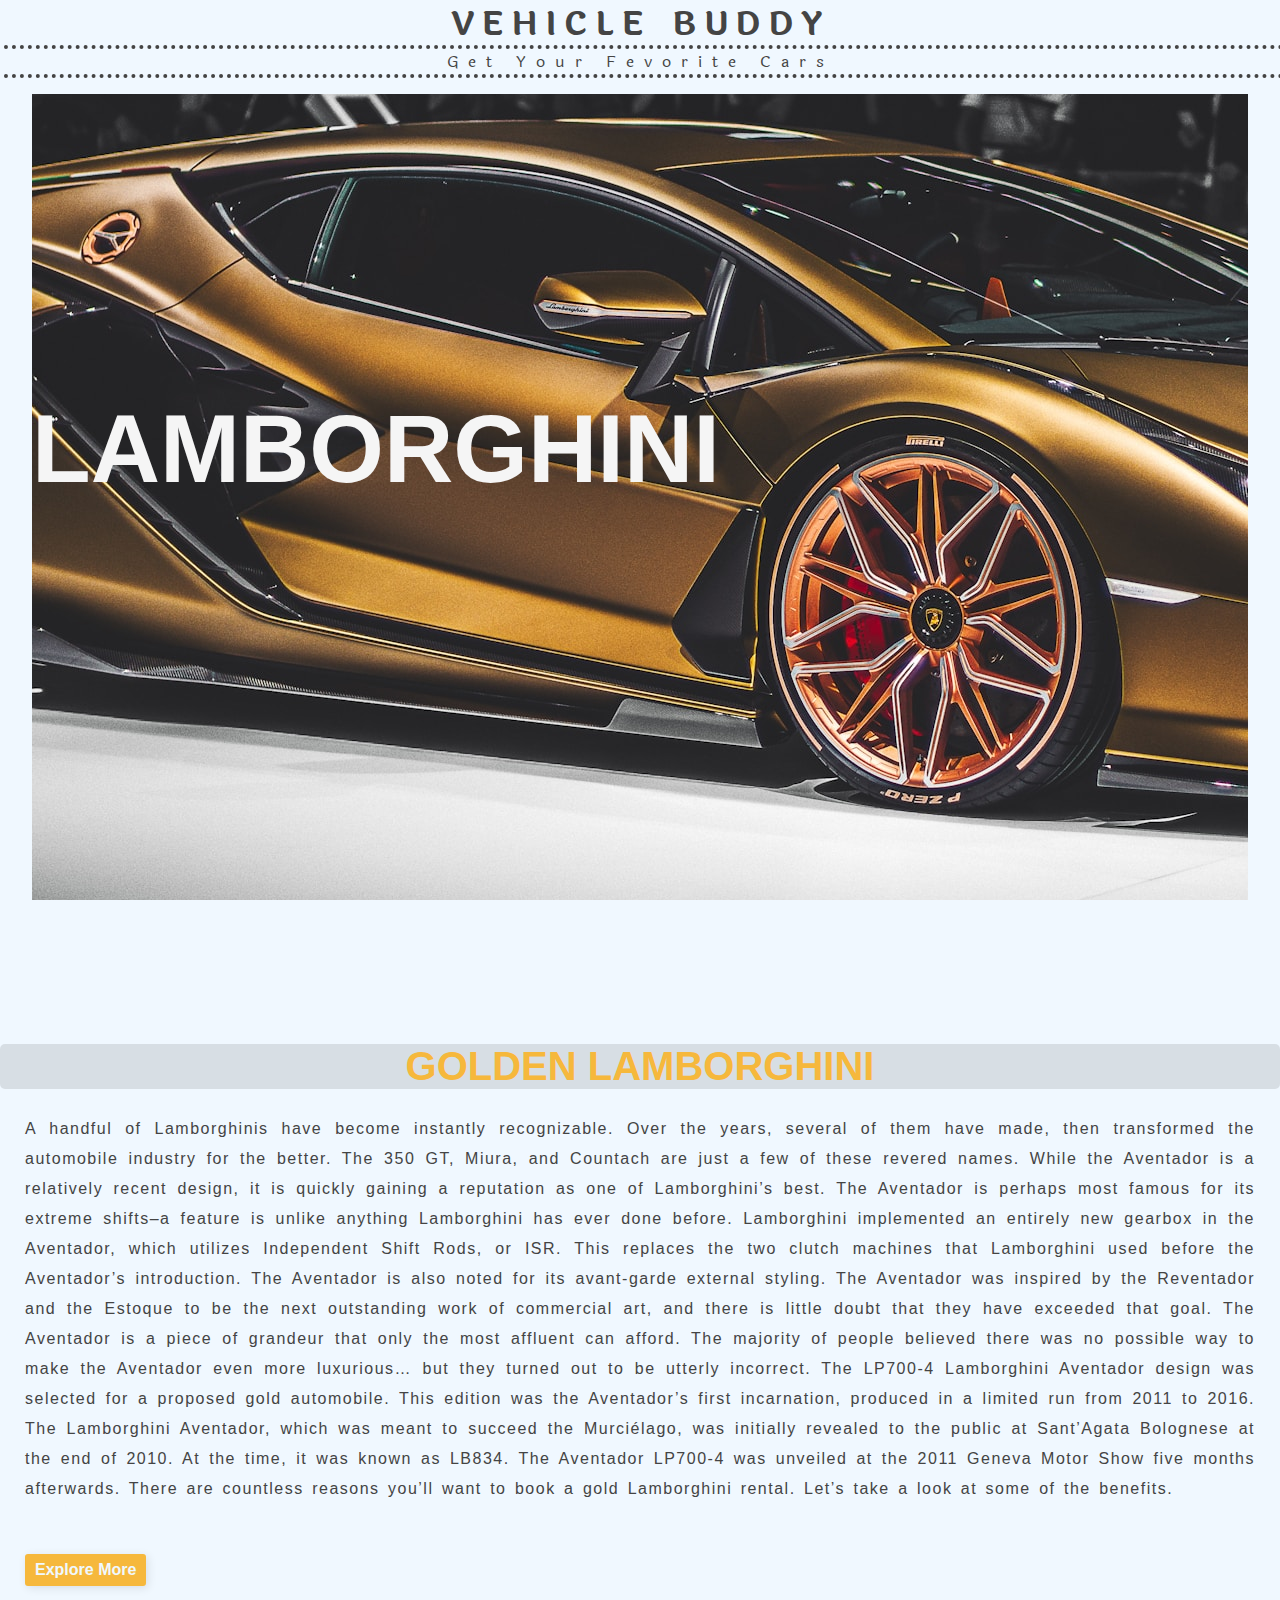
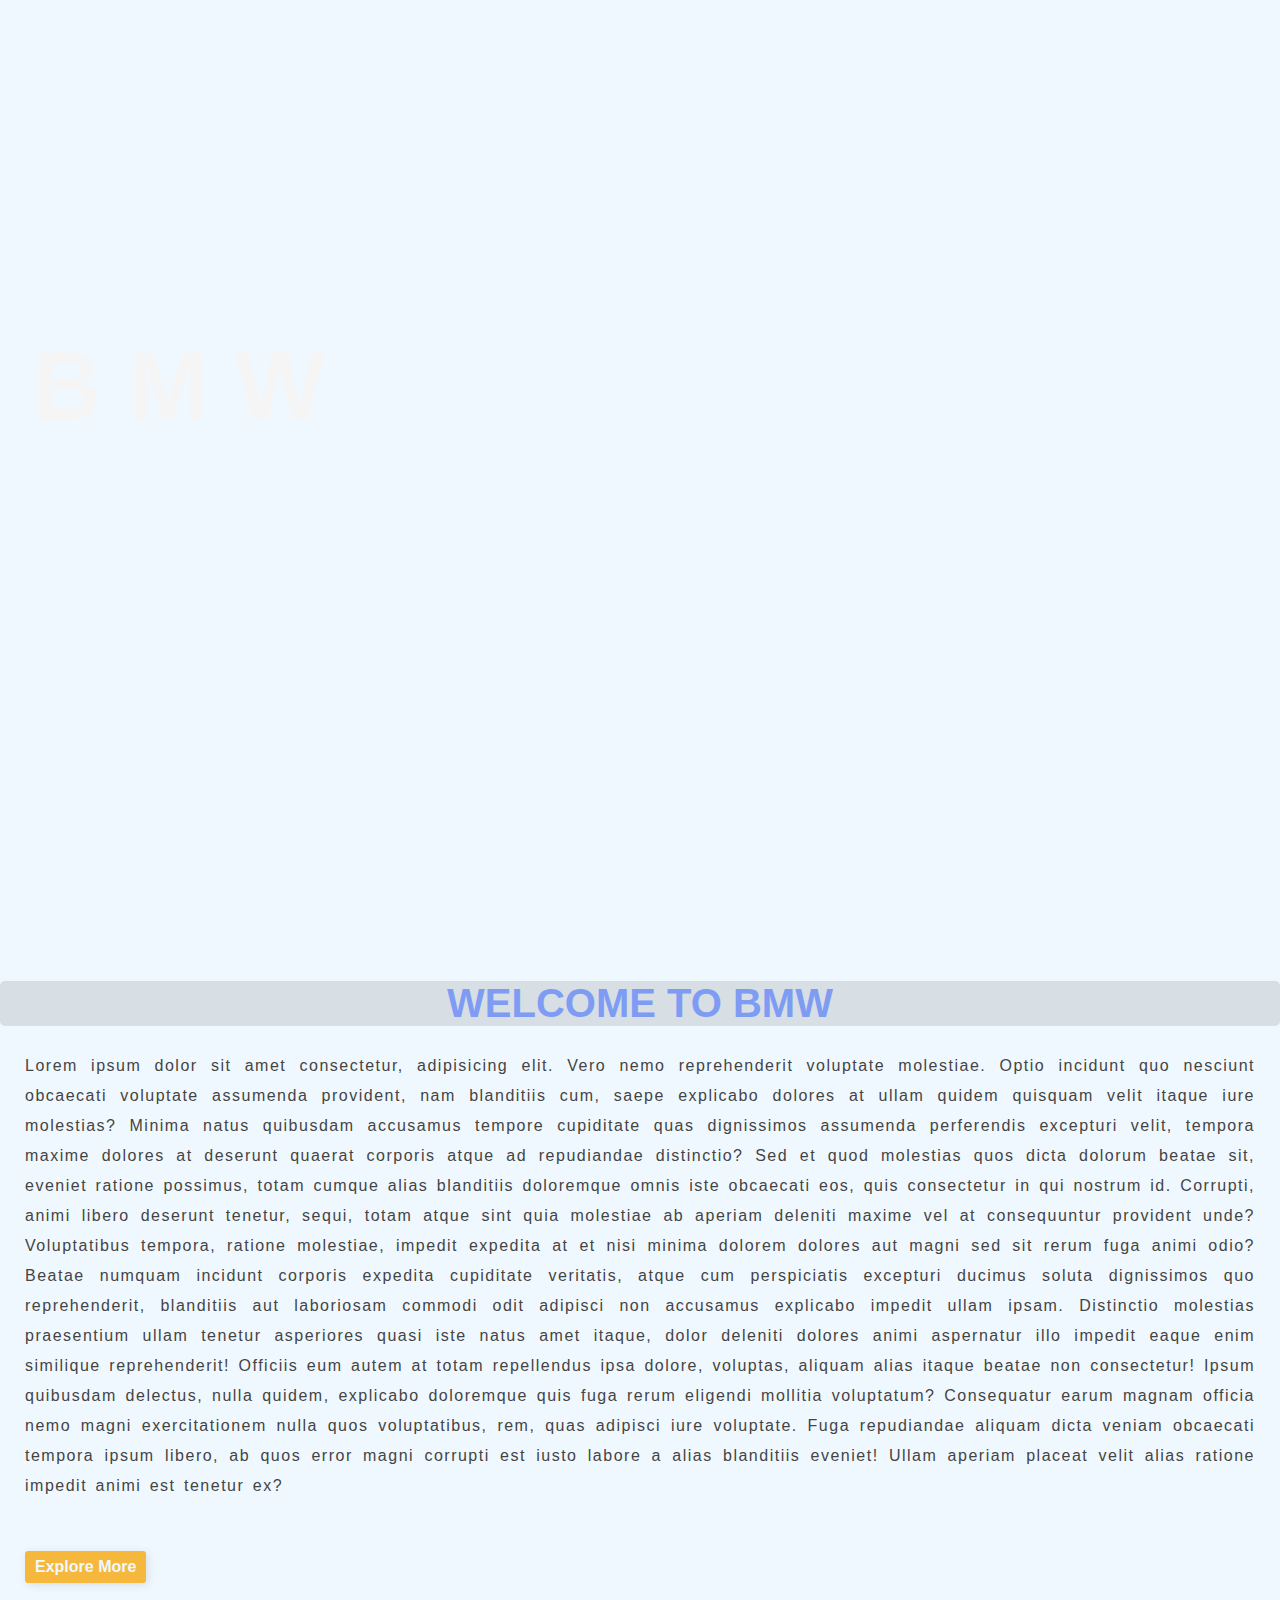
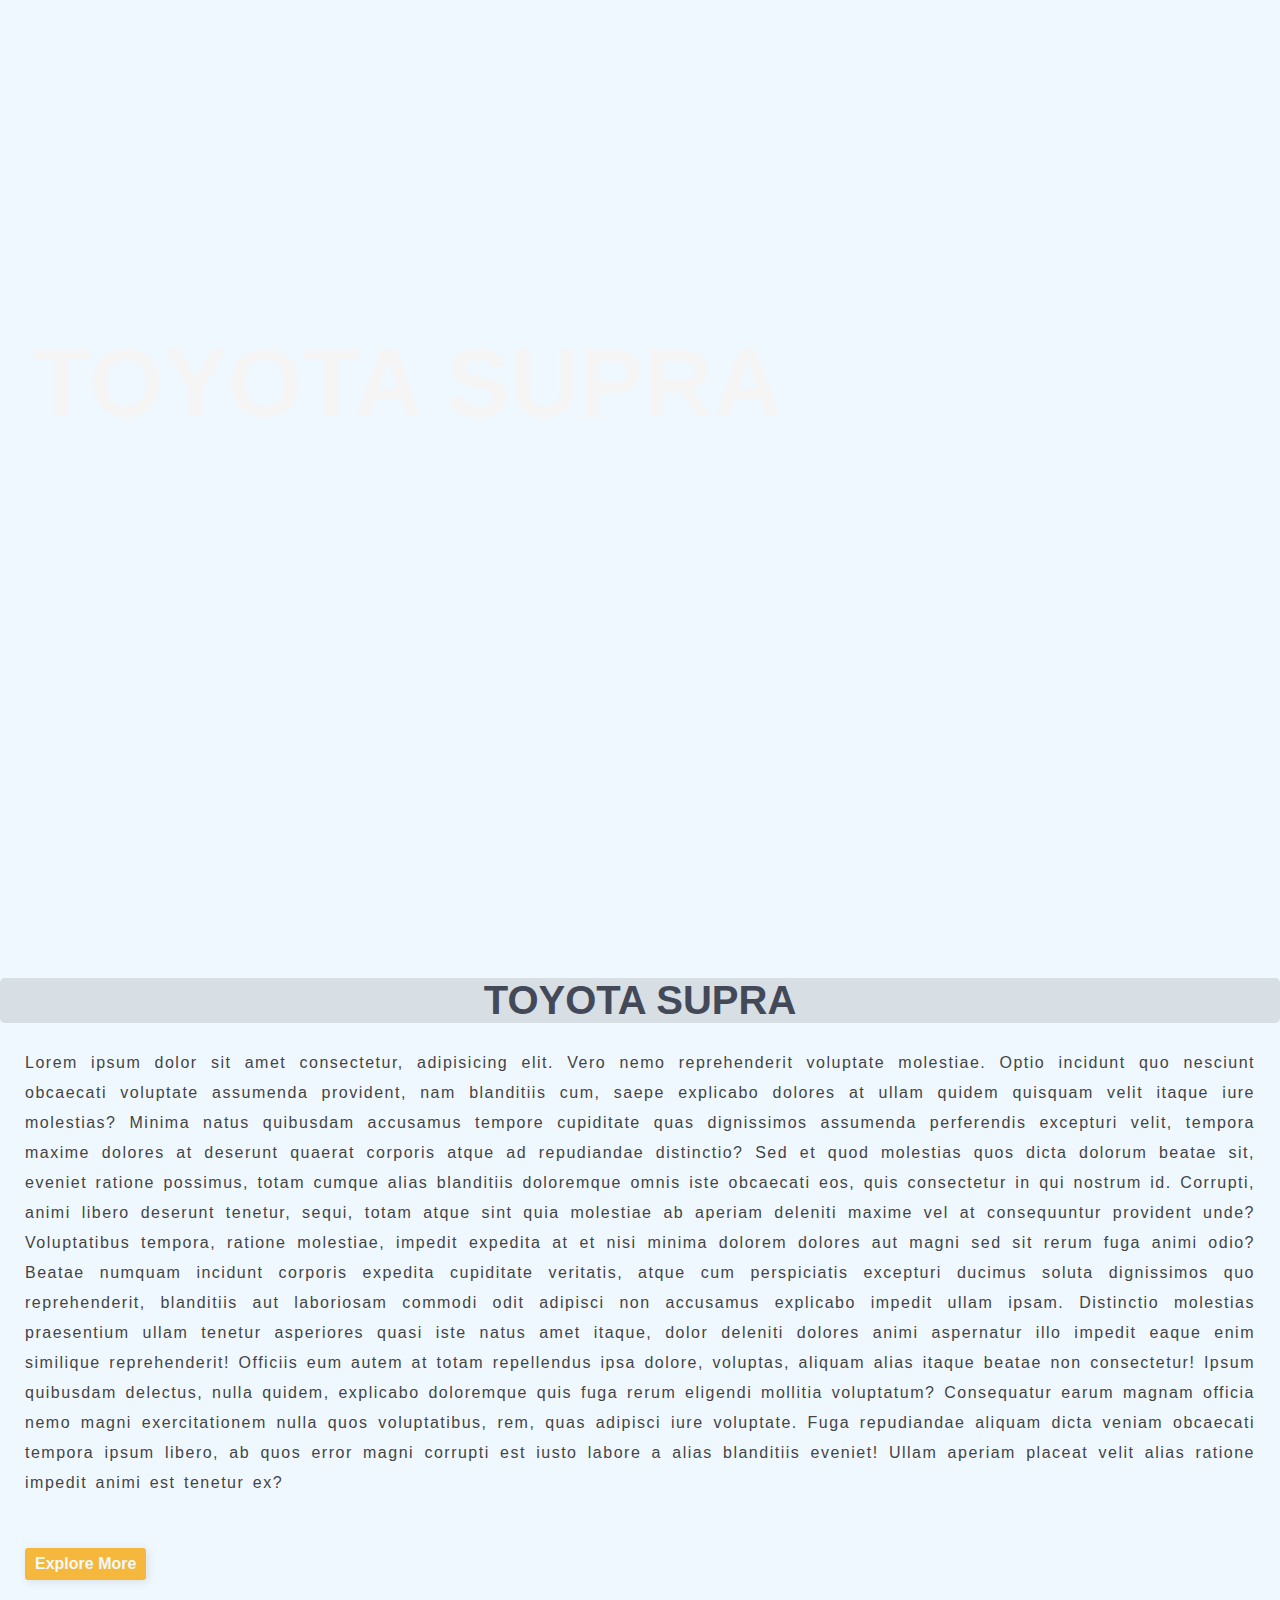
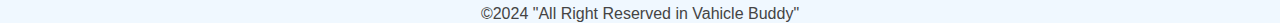
<file: car.html>
<!DOCTYPE html>
<html lang="en">
  <head>
    <meta charset="UTF-8" />
    <meta name="viewport" content="width=device-width, initial-scale=1.0" />
    <title>Vehicle Buddy</title>
    <link rel="stylesheet" href="style.css" />
  </head>
  <body>
    <header>
      <h1>vehicle Buddy</h1>
      <p>Get your fevorite cars</p>
    </header>
    <main>
      <div class="cars-container">
        <div class="car-1">
          <div class="car-bg-container lamborghini">
            <h1>lamborghini</h1>
          </div>
          <div class="car-details">
            <h1>Golden lamborghini</h1>
            <p>
              A handful of Lamborghinis have become instantly recognizable. Over
              the years, several of them have made, then transformed the
              automobile industry for the better. The 350 GT, Miura, and
              Countach are just a few of these revered names. While the
              Aventador is a relatively recent design, it is quickly gaining a
              reputation as one of Lamborghini’s best. The Aventador is perhaps
              most famous for its extreme shifts–a feature is unlike anything
              Lamborghini has ever done before. Lamborghini implemented an
              entirely new gearbox in the Aventador, which utilizes Independent
              Shift Rods, or ISR. This replaces the two clutch machines that
              Lamborghini used before the Aventador’s introduction. The
              Aventador is also noted for its avant-garde external styling. The
              Aventador was inspired by the Reventador and the Estoque to be the
              next outstanding work of commercial art, and there is little doubt
              that they have exceeded that goal. The Aventador is a piece of
              grandeur that only the most affluent can afford. The majority of
              people believed there was no possible way to make the Aventador
              even more luxurious… but they turned out to be utterly incorrect.
              The LP700-4 Lamborghini Aventador design was selected for a
              proposed gold automobile. This edition was the Aventador’s first
              incarnation, produced in a limited run from 2011 to 2016. The
              Lamborghini Aventador, which was meant to succeed the Murciélago,
              was initially revealed to the public at Sant’Agata Bolognese at
              the end of 2010. At the time, it was known as LB834. The Aventador
              LP700-4 was unveiled at the 2011 Geneva Motor Show five months
              afterwards. There are countless reasons you’ll want to book a gold
              Lamborghini rental. Let’s take a look at some of the benefits.
            </p>
            <a
              href="https://southbeachexoticrentals.com/why-is-the-golden-lamborghini-so-special/"
              target="_blank"
              >Explore More</a
            >
          </div>
        </div>
        <div class="car-2">
          <div class="car-bg-container bmw">
            <h1>B M W</h1>
          </div>
          <div class="car-details bmw-text">
            <h1>Welcome to BMW</h1>
            <p>
              Lorem ipsum dolor sit amet consectetur, adipisicing elit. Vero
              nemo reprehenderit voluptate molestiae. Optio incidunt quo
              nesciunt obcaecati voluptate assumenda provident, nam blanditiis
              cum, saepe explicabo dolores at ullam quidem quisquam velit itaque
              iure molestias? Minima natus quibusdam accusamus tempore
              cupiditate quas dignissimos assumenda perferendis excepturi velit,
              tempora maxime dolores at deserunt quaerat corporis atque ad
              repudiandae distinctio? Sed et quod molestias quos dicta dolorum
              beatae sit, eveniet ratione possimus, totam cumque alias
              blanditiis doloremque omnis iste obcaecati eos, quis consectetur
              in qui nostrum id. Corrupti, animi libero deserunt tenetur, sequi,
              totam atque sint quia molestiae ab aperiam deleniti maxime vel at
              consequuntur provident unde? Voluptatibus tempora, ratione
              molestiae, impedit expedita at et nisi minima dolorem dolores aut
              magni sed sit rerum fuga animi odio? Beatae numquam incidunt
              corporis expedita cupiditate veritatis, atque cum perspiciatis
              excepturi ducimus soluta dignissimos quo reprehenderit, blanditiis
              aut laboriosam commodi odit adipisci non accusamus explicabo
              impedit ullam ipsam. Distinctio molestias praesentium ullam
              tenetur asperiores quasi iste natus amet itaque, dolor deleniti
              dolores animi aspernatur illo impedit eaque enim similique
              reprehenderit! Officiis eum autem at totam repellendus ipsa
              dolore, voluptas, aliquam alias itaque beatae non consectetur!
              Ipsum quibusdam delectus, nulla quidem, explicabo doloremque quis
              fuga rerum eligendi mollitia voluptatum? Consequatur earum magnam
              officia nemo magni exercitationem nulla quos voluptatibus, rem,
              quas adipisci iure voluptate. Fuga repudiandae aliquam dicta
              veniam obcaecati tempora ipsum libero, ab quos error magni
              corrupti est iusto labore a alias blanditiis eveniet! Ullam
              aperiam placeat velit alias ratione impedit animi est tenetur ex?
            </p>
            <a href="#">Explore More</a>
          </div>
        </div>
        <div class="car-3">
          <div class="car-bg-container supra">
            <h1>Toyota Supra</h1>
          </div>
          <div class="car-details supra-text">
            <h1>Toyota Supra</h1>
            <p>
              Lorem ipsum dolor sit amet consectetur, adipisicing elit. Vero
              nemo reprehenderit voluptate molestiae. Optio incidunt quo
              nesciunt obcaecati voluptate assumenda provident, nam blanditiis
              cum, saepe explicabo dolores at ullam quidem quisquam velit itaque
              iure molestias? Minima natus quibusdam accusamus tempore
              cupiditate quas dignissimos assumenda perferendis excepturi velit,
              tempora maxime dolores at deserunt quaerat corporis atque ad
              repudiandae distinctio? Sed et quod molestias quos dicta dolorum
              beatae sit, eveniet ratione possimus, totam cumque alias
              blanditiis doloremque omnis iste obcaecati eos, quis consectetur
              in qui nostrum id. Corrupti, animi libero deserunt tenetur, sequi,
              totam atque sint quia molestiae ab aperiam deleniti maxime vel at
              consequuntur provident unde? Voluptatibus tempora, ratione
              molestiae, impedit expedita at et nisi minima dolorem dolores aut
              magni sed sit rerum fuga animi odio? Beatae numquam incidunt
              corporis expedita cupiditate veritatis, atque cum perspiciatis
              excepturi ducimus soluta dignissimos quo reprehenderit, blanditiis
              aut laboriosam commodi odit adipisci non accusamus explicabo
              impedit ullam ipsam. Distinctio molestias praesentium ullam
              tenetur asperiores quasi iste natus amet itaque, dolor deleniti
              dolores animi aspernatur illo impedit eaque enim similique
              reprehenderit! Officiis eum autem at totam repellendus ipsa
              dolore, voluptas, aliquam alias itaque beatae non consectetur!
              Ipsum quibusdam delectus, nulla quidem, explicabo doloremque quis
              fuga rerum eligendi mollitia voluptatum? Consequatur earum magnam
              officia nemo magni exercitationem nulla quos voluptatibus, rem,
              quas adipisci iure voluptate. Fuga repudiandae aliquam dicta
              veniam obcaecati tempora ipsum libero, ab quos error magni
              corrupti est iusto labore a alias blanditiis eveniet! Ullam
              aperiam placeat velit alias ratione impedit animi est tenetur ex?
            </p>
            <a href="#">Explore More</a>
          </div>
        </div>
      </div>
    </main>
    <footer>&copy;2024 "All Right Reserved in Vahicle Buddy"</footer>
  </body>
</html>
</file>
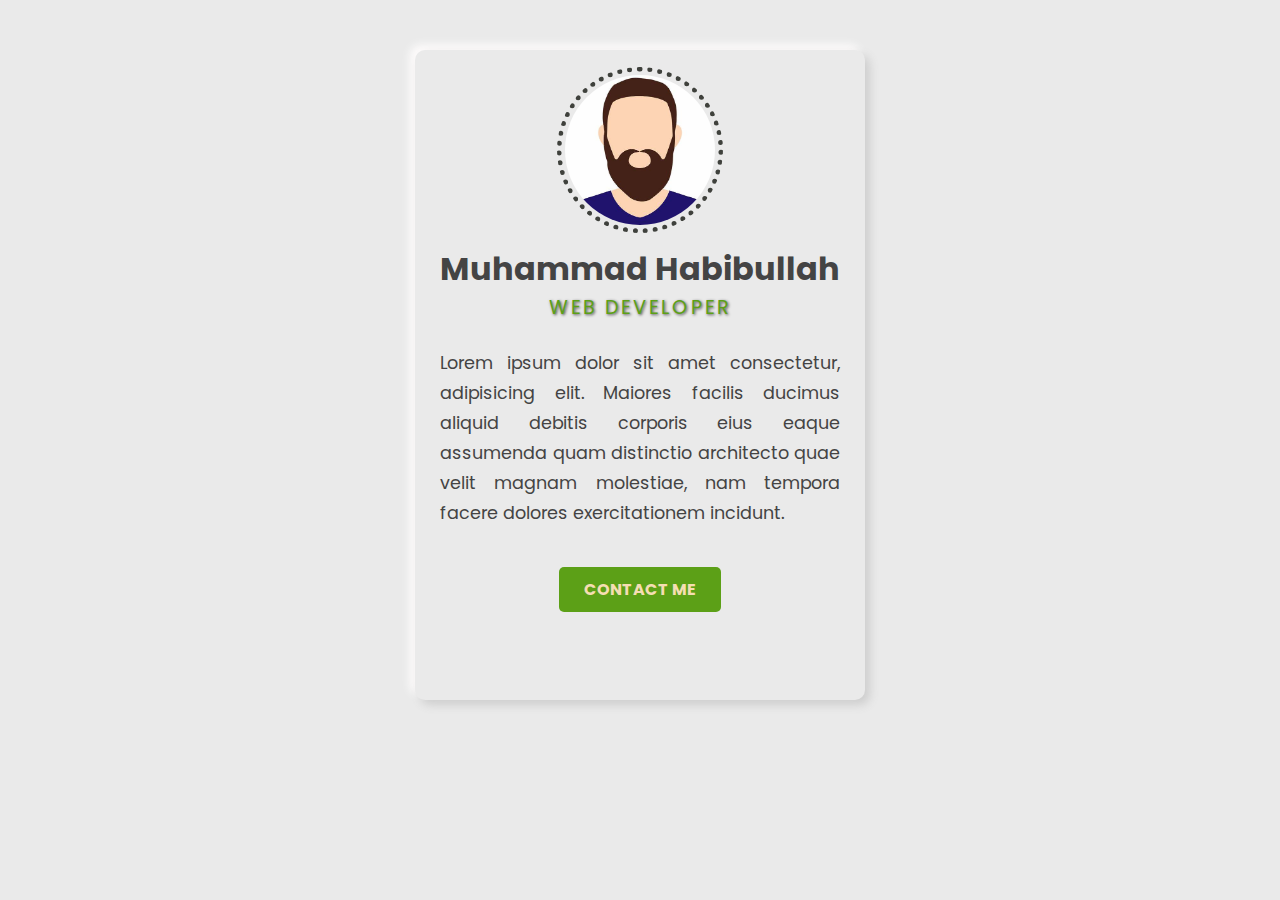
<file: card.html>
<!DOCTYPE html>
<html lang="en">
  <head>
    <meta charset="UTF-8" />
    <meta name="viewport" content="width=device-width, initial-scale=1.0" />
    <title>card</title>
    <link rel="stylesheet" href="card.css" />
  </head>
  <body>
    <div class="card-container">
      <div class="card-image-container">
        <img src="./images/avater.jpeg" alt="" width="150px" />
      </div>
      <div class="card-details">
        <h1>Muhammad Habibullah</h1>
        <p class="designation">Web Developer</p>
        <p>
          Lorem ipsum dolor sit amet consectetur, adipisicing elit. Maiores
          facilis ducimus aliquid debitis corporis eius eaque assumenda quam
          distinctio architecto quae velit magnam molestiae, nam tempora facere
          dolores exercitationem incidunt.
        </p>
        <a href="#">Contact me</a>
      </div>
    </div>
  </body>
</html>
</file>
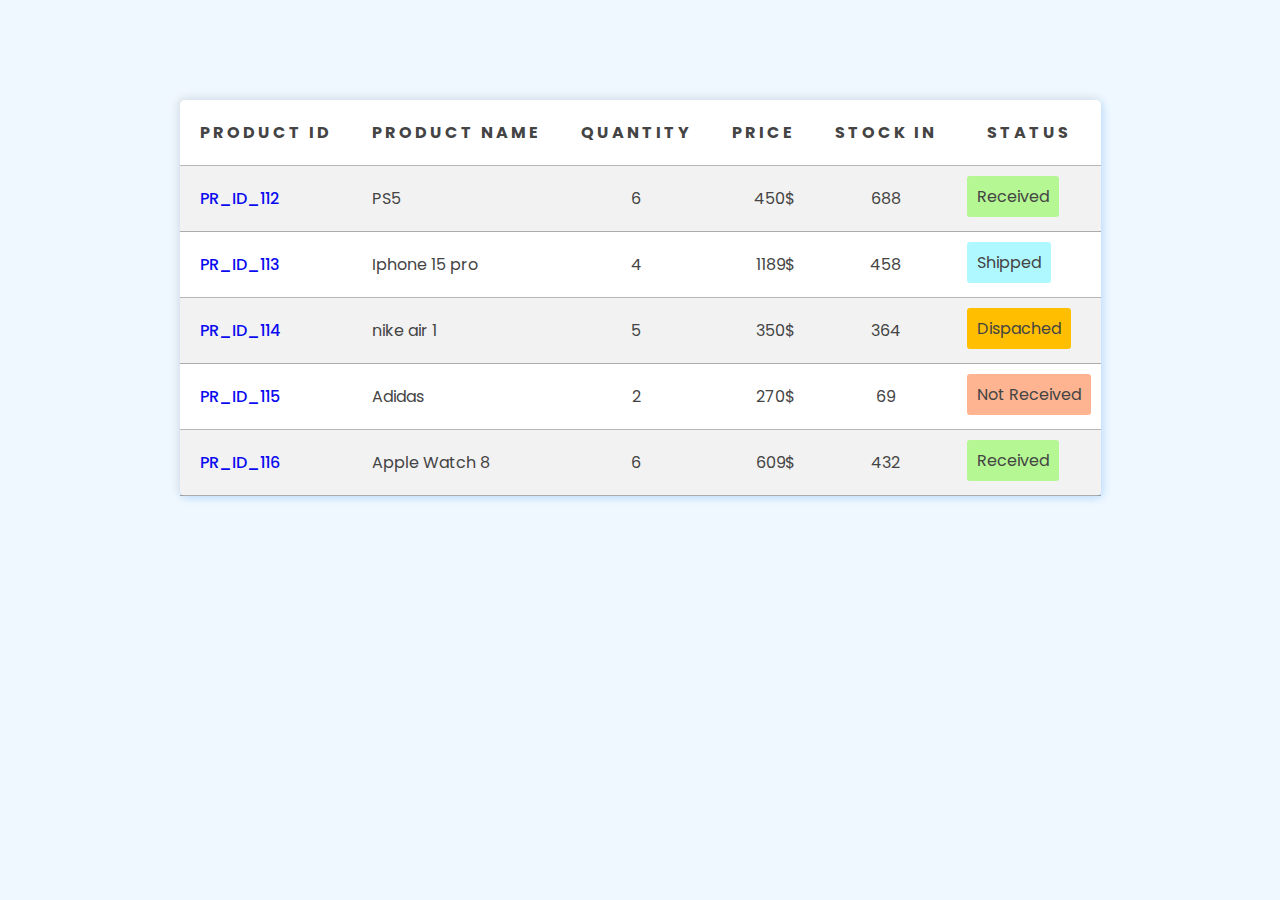
<file: class.html>
<!DOCTYPE html>
<html lang="en">
  <head>
    <meta charset="UTF-8" />
    <meta name="viewport" content="width=device-width, initial-scale=1.0" />
    <title>Class</title>
    <link rel="stylesheet" href="class.css" />
  </head>
  <body>
    <table>
      <thead>
        <tr>
          <th>Product ID</th>
          <th>Product Name</th>
          <th>Quantity</th>
          <th>Price</th>
          <th>Stock In</th>
          <th>Status</th>
        </tr>
      </thead>
      <tbody>
        <tr>
          <td>PR_ID_112</td>
          <td>PS5</td>
          <td>6</td>
          <td>450$</td>
          <td>688</td>
          <td>Received</td>
        </tr>
        <tr class="shipped">
          <td>PR_ID_113</td>
          <td>Iphone 15 pro</td>
          <td>4</td>
          <td>1189$</td>
          <td>458</td>
          <td>Shipped</td>
        </tr>
        <tr class="dispached">
          <td>PR_ID_114</td>
          <td>nike air 1</td>
          <td>5</td>
          <td>350$</td>
          <td>364</td>
          <td>Dispached</td>
        </tr>
        <tr class="not-received">
          <td>PR_ID_115</td>
          <td>Adidas</td>
          <td>2</td>
          <td>270$</td>
          <td>69</td>
          <td>Not Received</td>
        </tr>
        <tr>
          <td>PR_ID_116</td>
          <td>Apple Watch 8</td>
          <td>6</td>
          <td>609$</td>
          <td>432</td>
          <td>Received</td>
        </tr>
      </tbody>
    </table>
  </body>
</html>
</file>
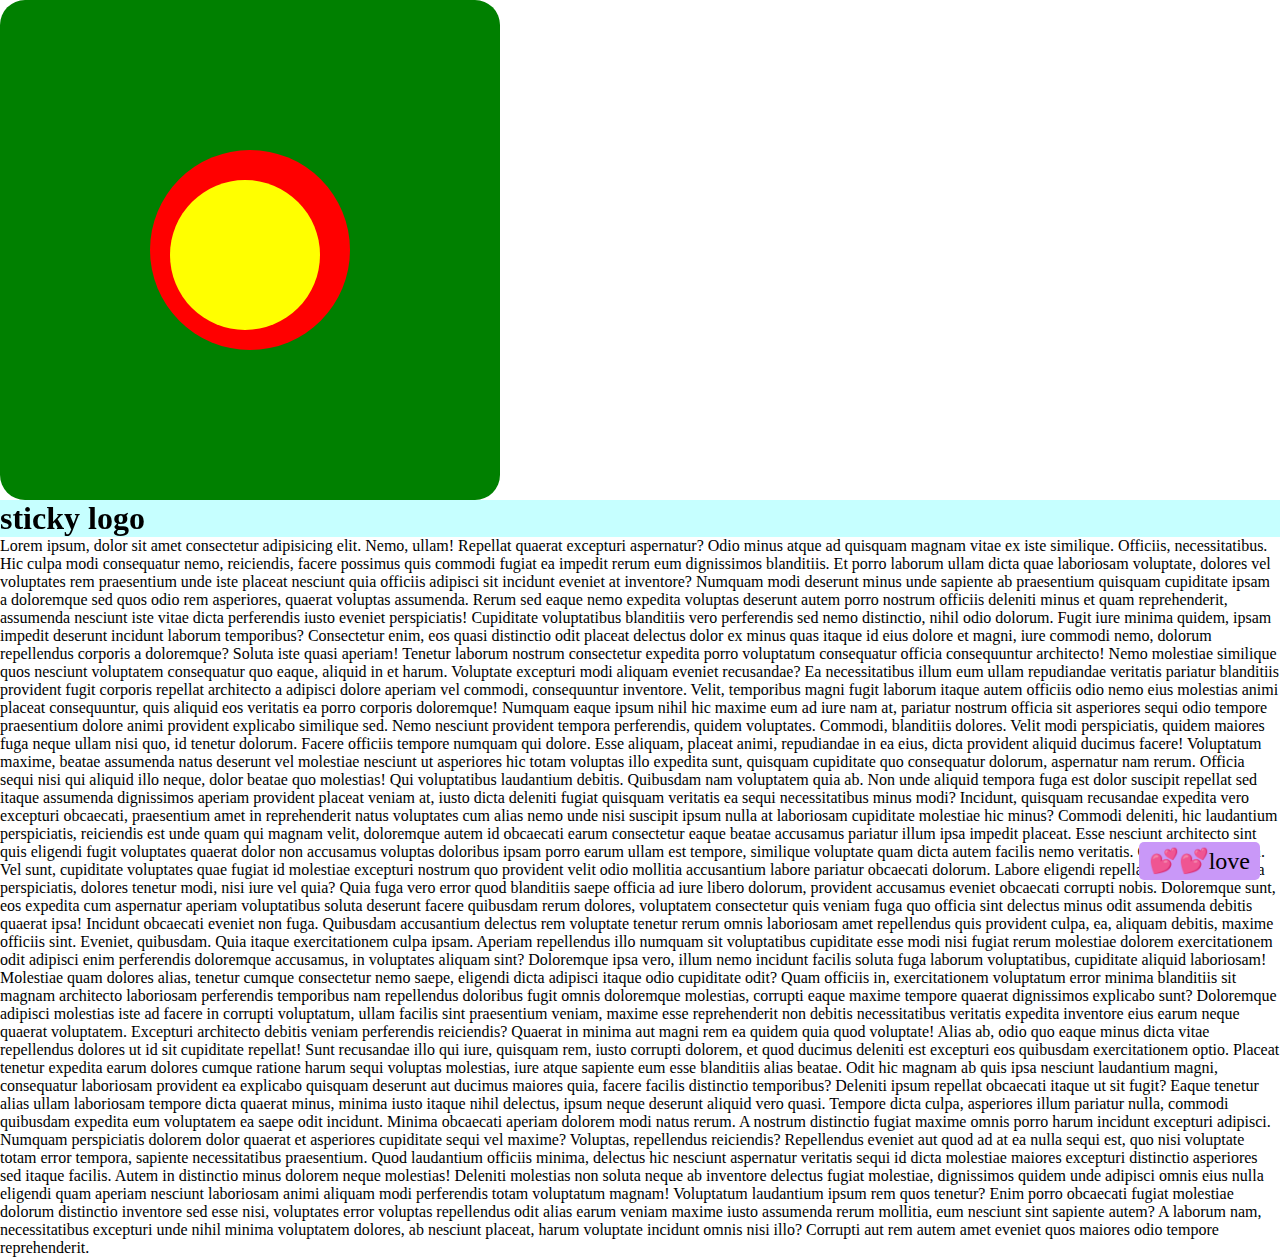
<file: position.html>
<!DOCTYPE html>
<html lang="en">
  <head>
    <meta charset="UTF-8" />
    <meta name="viewport" content="width=device-width, initial-scale=1.0" />
    <title>Position</title>
    <style>
      * {
        margin: 0;
        padding: 0;
      }
      .relative {
        position: relative;
        width: 500px;
        height: 500px;
        background: green;
        border-radius: 5%;
      }
      .absoliute {
        position: absolute;
        width: 200px;
        height: 200px;
        background: red;
        border-radius: 50%;
        top: 150px;
        left: 150px;
        z-index: 1;
      }
      .absoliute-2 {
        position: absolute;
        width: 150px;
        height: 150px;
        background: yellow;
        border-radius: 50%;
        top: 180px;
        left: 170px;
        z-index: 2;
      }
      .logo h1 {
        position: sticky;
        top: 5px;
        background-color: rgba(152, 255, 255, 0.555);
      }
      .logo p {
        font-size: 1.5rem;
        display: inline-block;
        background-color: rgb(201, 152, 248);
        position: fixed;
        right: 20px;
        bottom: 20px;
        padding: 5px 10px;
        border-radius: 5px;
      }
    </style>
  </head>
  <body>
    <div class="relative">
      <div class="absoliute"></div>
      <div class="absoliute-2"></div>
    </div>
    <div class="logo">
      <h1>sticky logo</h1>
      <p>💕💕love</p>
    </div>
    <div class="logo-2">
      <p>
        Lorem ipsum, dolor sit amet consectetur adipisicing elit. Nemo, ullam!
        Repellat quaerat excepturi aspernatur? Odio minus atque ad quisquam
        magnam vitae ex iste similique. Officiis, necessitatibus. Hic culpa modi
        consequatur nemo, reiciendis, facere possimus quis commodi fugiat ea
        impedit rerum eum dignissimos blanditiis. Et porro laborum ullam dicta
        quae laboriosam voluptate, dolores vel voluptates rem praesentium unde
        iste placeat nesciunt quia officiis adipisci sit incidunt eveniet at
        inventore? Numquam modi deserunt minus unde sapiente ab praesentium
        quisquam cupiditate ipsam a doloremque sed quos odio rem asperiores,
        quaerat voluptas assumenda. Rerum sed eaque nemo expedita voluptas
        deserunt autem porro nostrum officiis deleniti minus et quam
        reprehenderit, assumenda nesciunt iste vitae dicta perferendis iusto
        eveniet perspiciatis! Cupiditate voluptatibus blanditiis vero
        perferendis sed nemo distinctio, nihil odio dolorum. Fugit iure minima
        quidem, ipsam impedit deserunt incidunt laborum temporibus? Consectetur
        enim, eos quasi distinctio odit placeat delectus dolor ex minus quas
        itaque id eius dolore et magni, iure commodi nemo, dolorum repellendus
        corporis a doloremque? Soluta iste quasi aperiam! Tenetur laborum
        nostrum consectetur expedita porro voluptatum consequatur officia
        consequuntur architecto! Nemo molestiae similique quos nesciunt
        voluptatem consequatur quo eaque, aliquid in et harum. Voluptate
        excepturi modi aliquam eveniet recusandae? Ea necessitatibus illum eum
        ullam repudiandae veritatis pariatur blanditiis provident fugit corporis
        repellat architecto a adipisci dolore aperiam vel commodi, consequuntur
        inventore. Velit, temporibus magni fugit laborum itaque autem officiis
        odio nemo eius molestias animi placeat consequuntur, quis aliquid eos
        veritatis ea porro corporis doloremque! Numquam eaque ipsum nihil hic
        maxime eum ad iure nam at, pariatur nostrum officia sit asperiores sequi
        odio tempore praesentium dolore animi provident explicabo similique sed.
        Nemo nesciunt provident tempora perferendis, quidem voluptates. Commodi,
        blanditiis dolores. Velit modi perspiciatis, quidem maiores fuga neque
        ullam nisi quo, id tenetur dolorum. Facere officiis tempore numquam qui
        dolore. Esse aliquam, placeat animi, repudiandae in ea eius, dicta
        provident aliquid ducimus facere! Voluptatum maxime, beatae assumenda
        natus deserunt vel molestiae nesciunt ut asperiores hic totam voluptas
        illo expedita sunt, quisquam cupiditate quo consequatur dolorum,
        aspernatur nam rerum. Officia sequi nisi qui aliquid illo neque, dolor
        beatae quo molestias! Qui voluptatibus laudantium debitis. Quibusdam nam
        voluptatem quia ab. Non unde aliquid tempora fuga est dolor suscipit
        repellat sed itaque assumenda dignissimos aperiam provident placeat
        veniam at, iusto dicta deleniti fugiat quisquam veritatis ea sequi
        necessitatibus minus modi? Incidunt, quisquam recusandae expedita vero
        excepturi obcaecati, praesentium amet in reprehenderit natus voluptates
        cum alias nemo unde nisi suscipit ipsum nulla at laboriosam cupiditate
        molestiae hic minus? Commodi deleniti, hic laudantium perspiciatis,
        reiciendis est unde quam qui magnam velit, doloremque autem id obcaecati
        earum consectetur eaque beatae accusamus pariatur illum ipsa impedit
        placeat. Esse nesciunt architecto sint quis eligendi fugit voluptates
        quaerat dolor non accusamus voluptas doloribus ipsam porro earum ullam
        est tempore, similique voluptate quam dicta autem facilis nemo
        veritatis. Quidem, numquam. Vel sunt, cupiditate voluptates quae fugiat
        id molestiae excepturi nostrum quo provident velit odio mollitia
        accusantium labore pariatur obcaecati dolorum. Labore eligendi repellat
        autem assumenda perspiciatis, dolores tenetur modi, nisi iure vel quia?
        Quia fuga vero error quod blanditiis saepe officia ad iure libero
        dolorum, provident accusamus eveniet obcaecati corrupti nobis.
        Doloremque sunt, eos expedita cum aspernatur aperiam voluptatibus soluta
        deserunt facere quibusdam rerum dolores, voluptatem consectetur quis
        veniam fuga quo officia sint delectus minus odit assumenda debitis
        quaerat ipsa! Incidunt obcaecati eveniet non fuga. Quibusdam accusantium
        delectus rem voluptate tenetur rerum omnis laboriosam amet repellendus
        quis provident culpa, ea, aliquam debitis, maxime officiis sint.
        Eveniet, quibusdam. Quia itaque exercitationem culpa ipsam. Aperiam
        repellendus illo numquam sit voluptatibus cupiditate esse modi nisi
        fugiat rerum molestiae dolorem exercitationem odit adipisci enim
        perferendis doloremque accusamus, in voluptates aliquam sint? Doloremque
        ipsa vero, illum nemo incidunt facilis soluta fuga laborum voluptatibus,
        cupiditate aliquid laboriosam! Molestiae quam dolores alias, tenetur
        cumque consectetur nemo saepe, eligendi dicta adipisci itaque odio
        cupiditate odit? Quam officiis in, exercitationem voluptatum error
        minima blanditiis sit magnam architecto laboriosam perferendis
        temporibus nam repellendus doloribus fugit omnis doloremque molestias,
        corrupti eaque maxime tempore quaerat dignissimos explicabo sunt?
        Doloremque adipisci molestias iste ad facere in corrupti voluptatum,
        ullam facilis sint praesentium veniam, maxime esse reprehenderit non
        debitis necessitatibus veritatis expedita inventore eius earum neque
        quaerat voluptatem. Excepturi architecto debitis veniam perferendis
        reiciendis? Quaerat in minima aut magni rem ea quidem quia quod
        voluptate! Alias ab, odio quo eaque minus dicta vitae repellendus
        dolores ut id sit cupiditate repellat! Sunt recusandae illo qui iure,
        quisquam rem, iusto corrupti dolorem, et quod ducimus deleniti est
        excepturi eos quibusdam exercitationem optio. Placeat tenetur expedita
        earum dolores cumque ratione harum sequi voluptas molestias, iure atque
        sapiente eum esse blanditiis alias beatae. Odit hic magnam ab quis ipsa
        nesciunt laudantium magni, consequatur laboriosam provident ea explicabo
        quisquam deserunt aut ducimus maiores quia, facere facilis distinctio
        temporibus? Deleniti ipsum repellat obcaecati itaque ut sit fugit? Eaque
        tenetur alias ullam laboriosam tempore dicta quaerat minus, minima iusto
        itaque nihil delectus, ipsum neque deserunt aliquid vero quasi. Tempore
        dicta culpa, asperiores illum pariatur nulla, commodi quibusdam expedita
        eum voluptatem ea saepe odit incidunt. Minima obcaecati aperiam dolorem
        modi natus rerum. A nostrum distinctio fugiat maxime omnis porro harum
        incidunt excepturi adipisci. Numquam perspiciatis dolorem dolor quaerat
        et asperiores cupiditate sequi vel maxime? Voluptas, repellendus
        reiciendis? Repellendus eveniet aut quod ad at ea nulla sequi est, quo
        nisi voluptate totam error tempora, sapiente necessitatibus praesentium.
        Quod laudantium officiis minima, delectus hic nesciunt aspernatur
        veritatis sequi id dicta molestiae maiores excepturi distinctio
        asperiores sed itaque facilis. Autem in distinctio minus dolorem neque
        molestias! Deleniti molestias non soluta neque ab inventore delectus
        fugiat molestiae, dignissimos quidem unde adipisci omnis eius nulla
        eligendi quam aperiam nesciunt laboriosam animi aliquam modi perferendis
        totam voluptatum magnam! Voluptatum laudantium ipsum rem quos tenetur?
        Enim porro obcaecati fugiat molestiae dolorum distinctio inventore sed
        esse nisi, voluptates error voluptas repellendus odit alias earum veniam
        maxime iusto assumenda rerum mollitia, eum nesciunt sint sapiente autem?
        A laborum nam, necessitatibus excepturi unde nihil minima voluptatem
        dolores, ab nesciunt placeat, harum voluptate incidunt omnis nisi illo?
        Corrupti aut rem autem amet eveniet quos maiores odio tempore
        reprehenderit.
      </p>
    </div>
  </body>
</html>
</file>
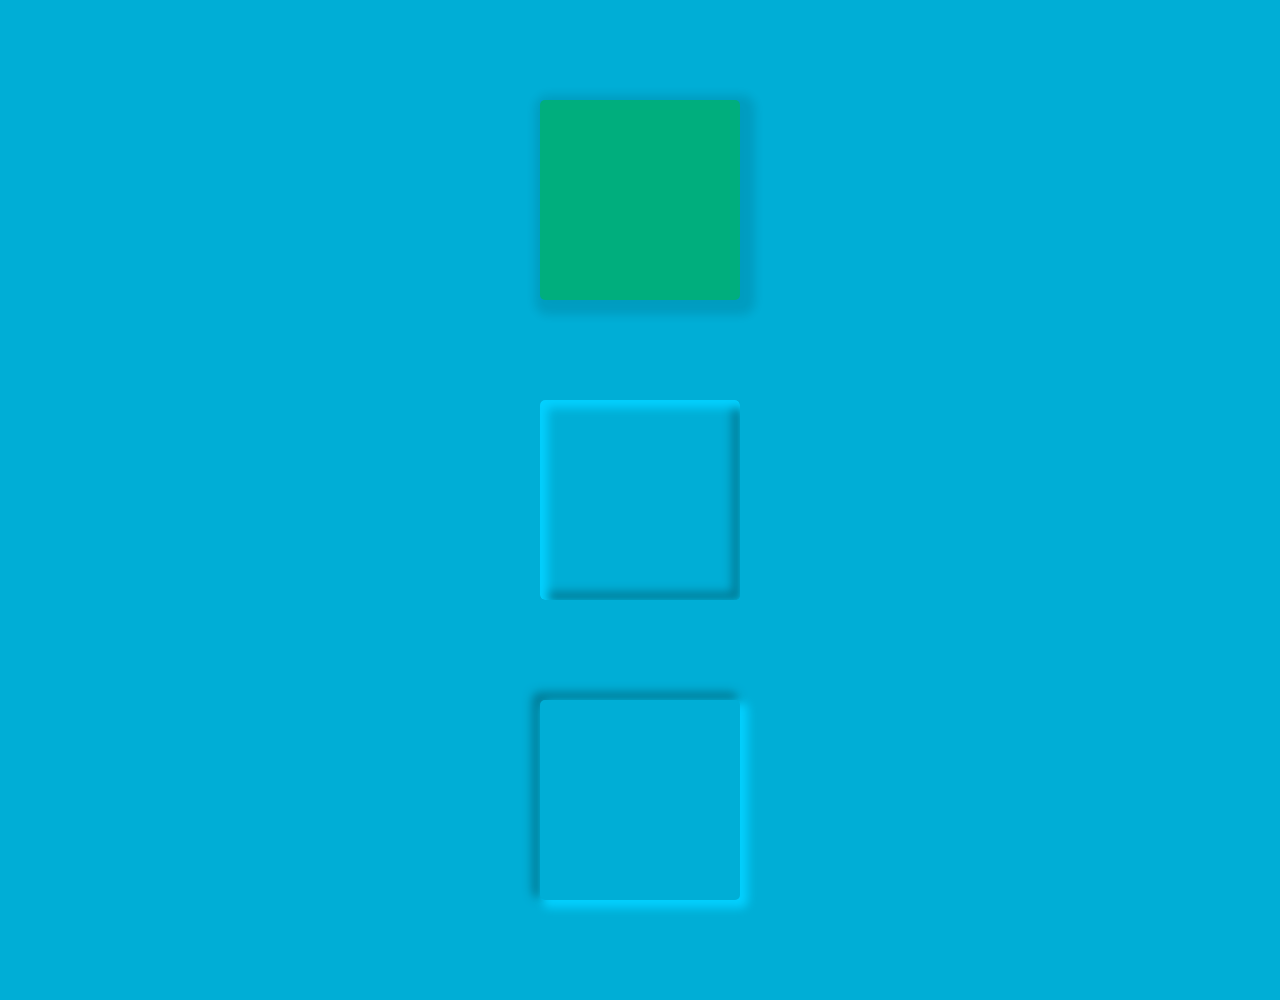
<file: shadows.html>
<!DOCTYPE html>
<html lang="en">
  <head>
    <meta charset="UTF-8" />
    <meta name="viewport" content="width=device-width, initial-scale=1.0" />
    <title>shadows</title>
    <style>
      body {
        background-color: rgb(0, 174, 214);
      }
      .box-1 {
        width: 200px;
        height: 200px;
        background-color: rgb(0, 174, 125);
        margin: 100px auto;
        box-shadow: 5px 5px 10px 10px rgba(0, 0, 0, 0.1);
        border-radius: 5px;
      }
      .box-2 {
        width: 200px;
        height: 200px;
        border-radius: 5px;
        background-color: rgb(0, 174, 214);
        margin: 100px auto;
        box-shadow: inset 5px 5px 10px 3px rgb(3, 209, 255),
          inset -5px -5px 10px 3px rgb(0, 125, 153);
      }
      .box-3 {
        width: 200px;
        height: 200px;
        border-radius: 5px;
        background-color: rgb(0, 174, 214);
        margin: 100px auto;
        box-shadow: 5px 5px 10px 3px rgb(3, 209, 255),
          -5px -5px 10px 3px rgb(0, 125, 153);
      }
    </style>
  </head>
  <body>
    <div class="box-1"></div>
    <div class="box-2"></div>
    <div class="box-3"></div>
  </body>
</html>
</file>
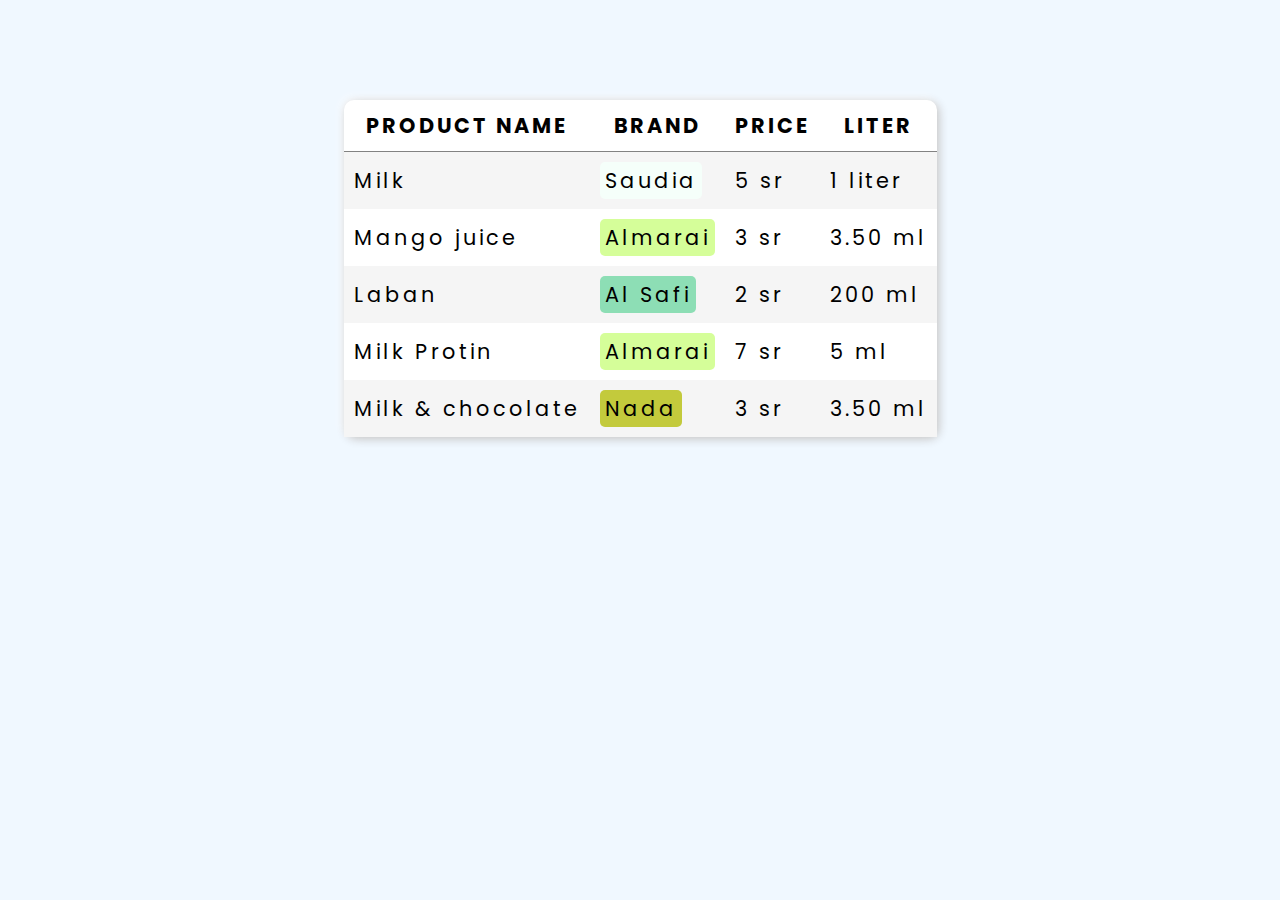
<file: table.html>
<!DOCTYPE html>
<html lang="en">
  <head>
    <meta charset="UTF-8" />
    <meta name="viewport" content="width=device-width, initial-scale=1.0" />
    <title>Table</title>
    <link rel="stylesheet" href="table.css" />
  </head>
  <body>
    <table>
      <thead>
        <tr>
          <th>Product Name</th>
          <th>Brand</th>
          <th>Price</th>
          <th>liter</th>
        </tr>
      </thead>
      <tbody>
        <tr class="saudia">
          <td>Milk</td>
          <td>Saudia</td>
          <td>5 sr</td>
          <td>1 liter</td>
        </tr>
        <tr>
          <td>Mango juice</td>
          <td>Almarai</td>
          <td>3 sr</td>
          <td>3.50 ml</td>
        </tr>
        <tr class="safi">
          <td>Laban</td>
          <td>Al Safi</td>
          <td>2 sr</td>
          <td>200 ml</td>
        </tr>
        <tr>
          <td>Milk Protin</td>
          <td>Almarai</td>
          <td>7 sr</td>
          <td>5 ml</td>
        </tr>
        <tr class="nada">
          <td>Milk & chocolate</td>
          <td>Nada</td>
          <td>3 sr</td>
          <td>3.50 ml</td>
        </tr>
      </tbody>
    </table>
  </body>
</html>
</file>
<file: style.css>
@import url("https://fonts.googleapis.com/css2?family=Laila:wght@300;400;500;600;700&display=swap");

* {
  margin: 0;
  padding: 0;
}

body {
  background: aliceblue;
  font-family: Arial, Helvetica, sans-serif;
  color: #444;
}
header h1 {
  text-align: center;
  text-transform: uppercase;
  font-weight: 700;
  letter-spacing: 7px;
  word-spacing: 5px;
  font-family: "Laila", serif;
}
header p {
  text-align: center;
  letter-spacing: 10px;
  font-family: "Laila", serif;
  text-transform: capitalize;
  outline: 4px dotted #444;
}
.car-bg-container {
  width: 95%;
  height: 70vh;
  margin: 20px auto;
  background-attachment: fixed;
  color: whitesmoke;
  font-size: 3rem;
  padding-top: 300px;
  text-transform: uppercase;
}
.lamborghini {
  background-image: url(./images/lamborghini.jpg);
}

.bmw {
  background-image: url(./images/bmw.jpg);
}
.supra {
  background-image: url(./images/supra.jpg);
}
.car-details h1 {
  text-align: center;
  font-size: 2.5rem;
  text-transform: uppercase;
  background: #44444425;
  border-radius: 5px;
  color: #f6b83c;
}
.bmw-text h1 {
  text-align: center;
  font-size: 2.5rem;
  text-transform: uppercase;
  background: #44444425;
  border-radius: 5px;
  color: rgb(126, 156, 243);
}
.supra-text h1 {
  text-align: center;
  font-size: 2.5rem;
  text-transform: uppercase;
  background: #44444425;
  border-radius: 5px;
  color: rgb(68, 73, 88);
}
.car-details p {
  text-align: justify;
  line-height: 30px;
  letter-spacing: 1.5px;
  word-spacing: 2.5px;
  margin: 25px;
}
.car-details a {
  text-decoration: none;
  display: inline-block;
  background: #f6b83c;
  margin: 25px 25px;
  padding: 7px 10px;
  font-weight: bold;
  color: aliceblue;
  border-radius: 3px;
  box-shadow: 2px 2px 10px rgba(0, 0, 0, 0.1);
}

.car-details a:hover {
  background: #ffc34a7b;
  color: rgba(65, 105, 225, 0.471);
}
.car-details a:active {
  color: royalblue;
  background: rgba(107, 132, 208, 0.301);
}

footer {
  text-align: center;
}
</file>
<file: card.css>
@import url("https://fonts.googleapis.com/css2?family=Poppins:wght@400;500;700;800&display=swap");

* {
  margin: 0;
  padding: 0;
}
body {
  background: #eaeaea;
  font-family: "Poppins", sans-serif;
  color: #444;
}

.card-container {
  width: 400px;
  height: 600px;
  text-align: center;
  margin: 50px auto;
  box-shadow: 5px 5px 10px #cecece, -5px -5px 10px #fffdfd;
  padding: 25px;
  border-radius: 10px;
}

.card-image-container {
  width: 150px;
  height: 150px;
  overflow: hidden;
  margin: 0 auto;
  border-radius: 50%;
  outline: 5px dotted #3f413c;
  outline-offset: 3px;
  cursor: pointer;
}
.card-image-container:hover {
  filter: grayscale(0.5);
}
.card-details h1 {
  margin-top: 20px;
}
.card-details .designation {
  text-align: center;
  text-transform: uppercase;
  letter-spacing: 3px;
  margin-bottom: 25px;
  font-size: 1.2em;
  color: rgb(92, 160, 23);
  text-shadow: 1px 1px 3px #444;
}
.card-details p {
  text-align: justify;
  font-size: 1.1em;
  line-height: 30px;
}

.card-details a {
  text-decoration: none;
  background-color: rgb(92, 160, 23);
  display: inline-block;
  padding: 10px 25px;
  margin-top: 39px;
  text-transform: uppercase;
  font-weight: 700;
  color: wheat;
  border-radius: 5px;
}
.card-details a:hover {
  background-color: transparent;
  color: #3a80dc;
}
.card-details a:active {
  background-color: #73d1f639;
  outline: 3px solid #46beed;
  outline-offset: 5px;
  color: #3a80dc;
}
</file>
<file: class.css>
@import url("https://fonts.googleapis.com/css2?family=Poppins:wght@400;500;700;800&display=swap");

* {
  margin: 0;
  padding: 0;
}
body {
  background: aliceblue;
  font-family: "Poppins", sans-serif;
  color: #444;
}
table {
  background-color: white;
  border-collapse: collapse;
  margin: 100px auto;
  border-radius: 5px;
  box-shadow: 2px 2px 10px rgb(187, 222, 255), -2px -2px 10px rgb(226, 226, 226);
}
tr {
  border-bottom: 1px solid rgba(0, 0, 0, 0.286);
  cursor: pointer;
}
thead th {
  text-transform: uppercase;
  letter-spacing: 3px;
}
tbody tr:nth-child(odd) {
  background-color: rgba(128, 128, 128, 0.1);
}
tbody td:nth-child(3) {
  text-align: center;
}
tbody td:nth-child(4) {
  text-align: right;
}
tbody td:nth-child(5) {
  text-align: center;
}

th,
td {
  padding: 20px;
}
tr td:first-child {
  color: rgb(11, 11, 240);
  font-weight: 500;
}
tr td:last-child {
  background: rgba(85, 255, 0, 0.392);
  padding: 8px 10px;
  display: inline-block;
  margin: 10px 10px;
  border-radius: 3px;
}
.shipped td:last-child {
  background: rgba(0, 234, 255, 0.31);
  padding: 8px 10px;
  display: inline-block;
  margin: 10px 10px;
  border-radius: 3px;
}
.dispached td:last-child {
  background: rgb(255, 191, 0);
  padding: 8px 10px;
  display: inline-block;
  margin: 10px 10px;
  border-radius: 3px;
}
.not-received td:last-child {
  background: rgba(255, 81, 0, 0.43);
  padding: 8px 10px;
  display: inline-block;
  margin: 10px 10px;
  border-radius: 3px;
}
</file>
<file: table.css>
@import url("https://fonts.googleapis.com/css2?family=Poppins:wght@400;500;600;700;800&display=swap");

body {
  background: aliceblue;
  font-family: "Poppins", sans-serif;
  font-size: 1.3rem;
}

table {
  background: white;
  margin: 100px auto;
  border-radius: 10px;
  box-shadow: 2px 2px 10px #c3c3c3, -2px -2px 10px #ffffff;
  border-collapse: collapse;
}

thead tr {
  border-bottom: 1px solid rgba(0, 0, 0, 0.286);
}

tr {
  cursor: pointer;
}
tbody tr:nth-child(odd) {
  background-color: whitesmoke;
}
th,
td {
  padding: 10px;
  letter-spacing: 3px;
}
th {
  text-align: center;
  text-transform: uppercase;
}

tbody tr td:nth-child(2) {
  background-color: rgba(170, 253, 46, 0.489);
  display: inline-block;
  padding: 3px 5px;
  margin: 10px;
  border-radius: 5px;
}
.saudia td:nth-child(2) {
  background: mintcream;
}

.safi td:nth-child(2) {
  background: rgba(64, 204, 134, 0.577);
}
.nada td:nth-child(2) {
  background: rgb(195, 202, 60);
}
</file>
